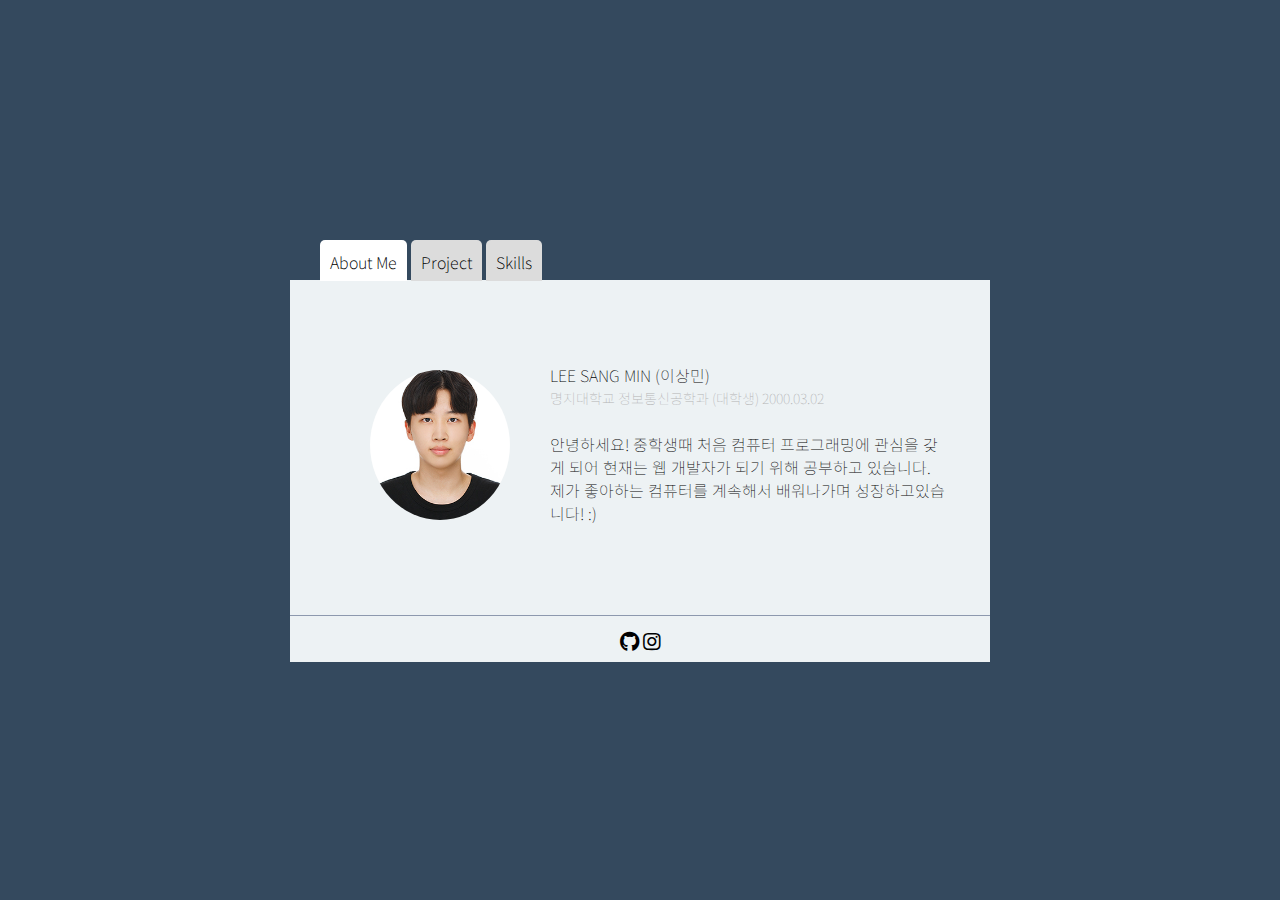
<file: index.html>
<!DOCTYPE html>
<html lang="en">
<head>
    <meta charset="UTF-8">
    <meta name="viewport" content="width=device-width, initial-scale=1.0">
    <title>Santfolio - About Me</title>
    <link rel="stylesheet" href="css/app-a.css">
    <link href="https://fonts.googleapis.com/css2?family=Noto+Sans+KR:wght@300;400;500&display=swap" rel="stylesheet">
        <link
      rel="stylesheet"
      href="https://cdnjs.cloudflare.com/ajax/libs/font-awesome/5.8.2/css/all.min.css"
    />
</head>
<body>
    <div class="panel Portfolio">
        <div class="button">
            <a class="button items about" href="index.html">About Me</a>
            <a class="button items Project" href="Project.html">Project</a>
            <a class="button items Skills" href="Skills.html">Skills</a>
        </div>

        <div class="intro">
            <img src="img/pic.jpg" alt="" class="Portfolio-img" />
            <ul class="text">
                <li>LEE SANG MIN (이상민)</li>
                <li class="gray">명지대학교 정보통신공학과 (대학생) 2000.03.02</li>
                <br>
                <li><p>안녕하세요! 중학생때 처음 컴퓨터 프로그래밍에 관심을 갖게 되어 현재는 웹 개발자가 되기 위해 공부하고 있습니다. <br>제가 좋아하는 컴퓨터를 계속해서 배워나가며 성장하고있습니다! :)</p></li>
            </ul>
        </div>

 
        <div class="SNS">
 
            <i class="fab fa-github"></i>
            <i class="fab fa-instagram"></i>
            

        </div>

        
    </div>

        

</body>
</html>
</file>
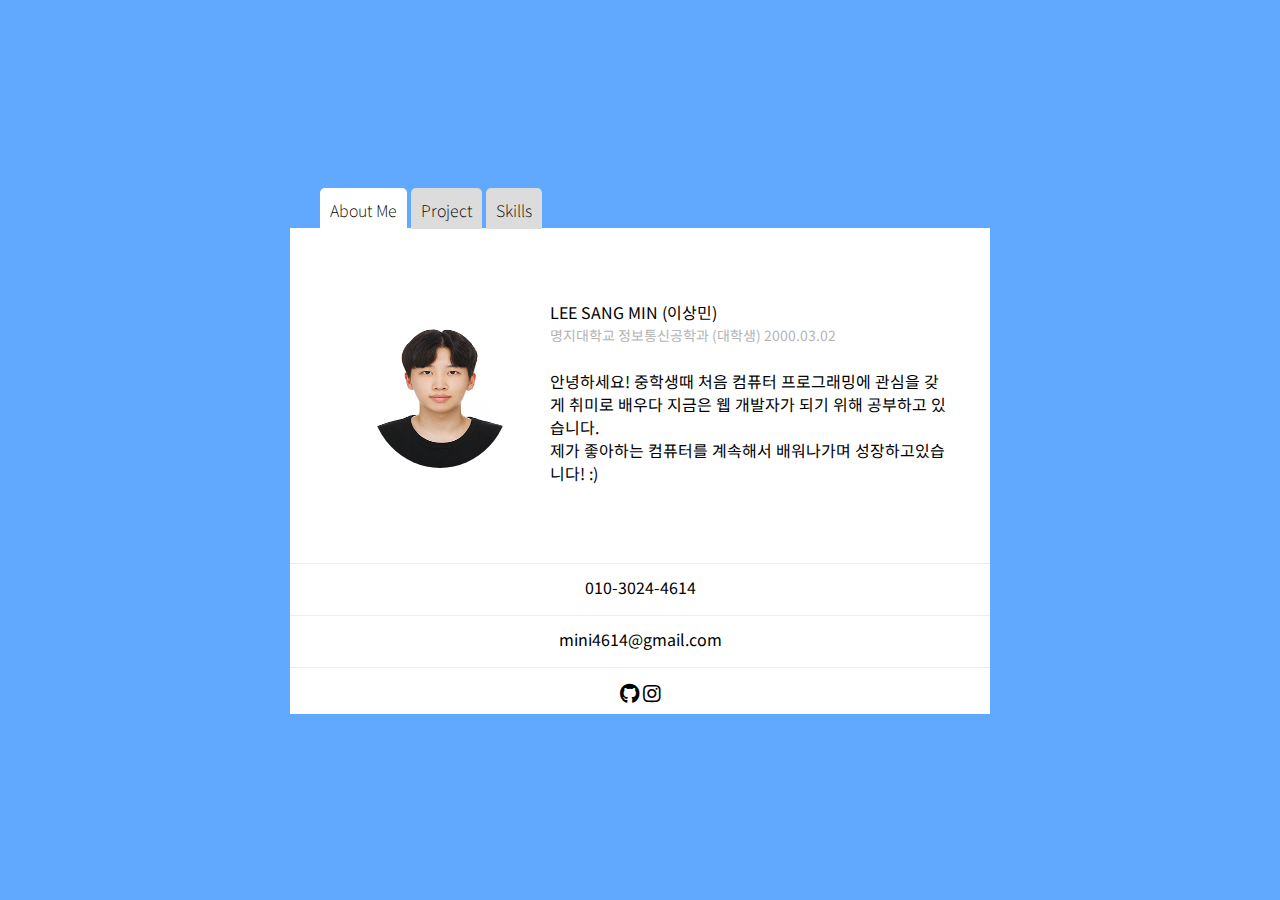
<file: About-Me.html>
<!DOCTYPE html>
<html lang="en">
<head>
    <meta charset="UTF-8">
    <meta name="viewport" content="width=device-width, initial-scale=1.0">
    <title>Santfolio - About Me</title>
    <link rel="stylesheet" href="app-a.css">
    <link href="https://fonts.googleapis.com/css2?family=Noto+Sans+KR&display=swap" rel="stylesheet">
    <link
      rel="stylesheet"
      href="https://cdnjs.cloudflare.com/ajax/libs/font-awesome/5.8.2/css/all.min.css"
    />
</head>
<body>
    <div class="panel Portfolio">
        <div class="button">
            <a class="button items about" href="index.html">About Me</a>
            <a class="button items Project" href="Project.html">Project</a>
            <a class="button items Skills" href="Skills.html">Skills</a>
        </div>

        <div class="intro">
            <img src="img/pic.jpg" alt="" class="Portfolio-img" />
            <ul class="text">
                <li>LEE SANG MIN (이상민)</li>
                <li class="gray">명지대학교 정보통신공학과 (대학생) 2000.03.02</li>
                <br>
                <li><p>안녕하세요! 중학생때 처음 컴퓨터 프로그래밍에 관심을 갖게 취미로 배우다 지금은 웹 개발자가 되기 위해 공부하고 있습니다. <br>제가 좋아하는 컴퓨터를 계속해서 배워나가며 성장하고있습니다! :)</p></li>
            </ul>
        </div>

        <div class="contact1">
            <p>010-3024-4614</p>
        </div>

        <div class="contact2">
            <p>  mini4614@gmail.com</p>
        </div>
        <div class="SNS">
 
            <i class="fab fa-github"></i>
            <i class="fab fa-instagram"></i>
            

        </div>

        
    </div>

        

</body>
</html>
</file>
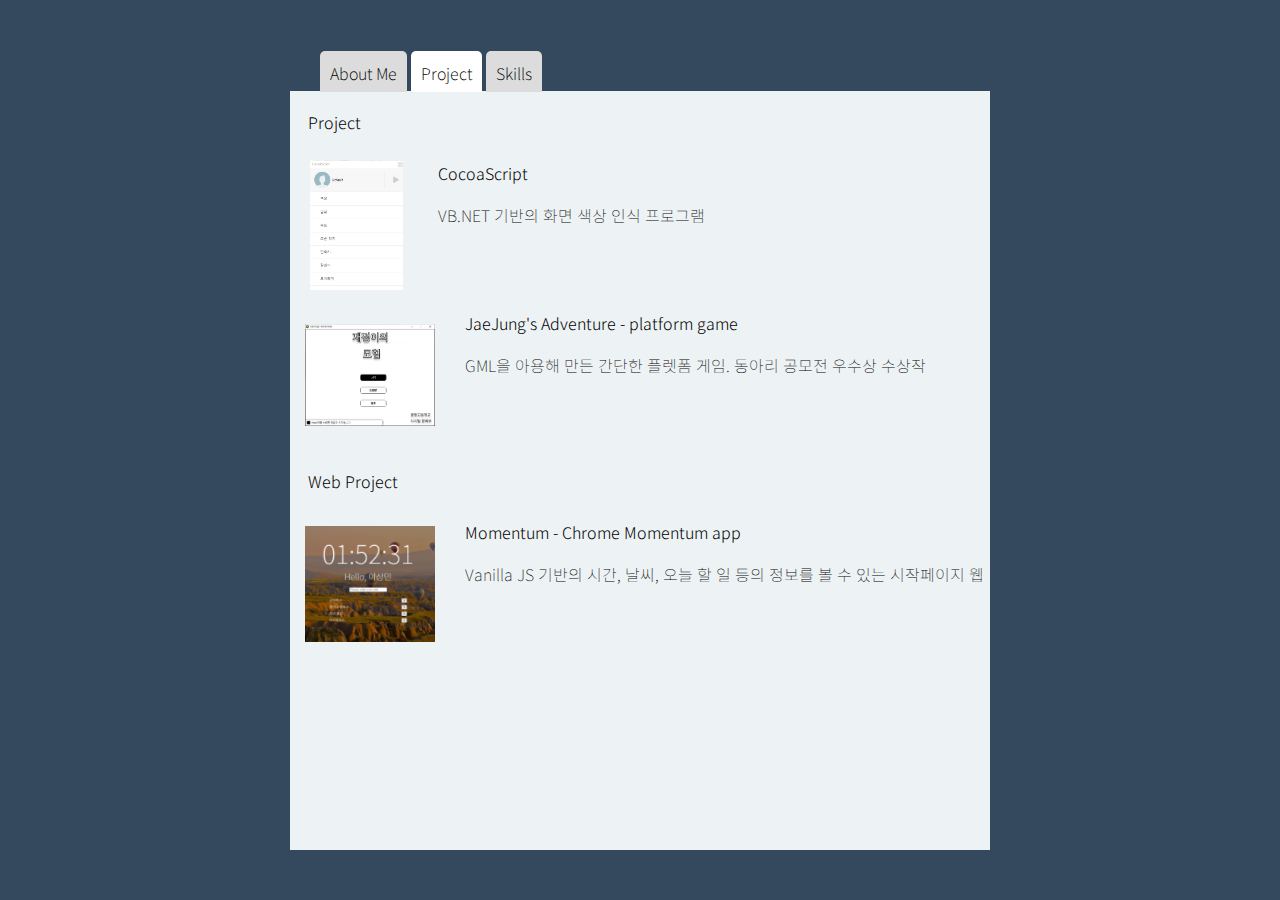
<file: Project.html>
<!DOCTYPE html>
<html lang="en">
<head>
    <meta charset="UTF-8">
    <meta name="viewport" content="width=device-width, initial-scale=1.0">
    <title>Santfolio - Project</title>
    <link rel="stylesheet" href="css/app-p.css">
    <link href="https://fonts.googleapis.com/css2?family=Noto+Sans+KR:wght@300;400;500&display=swap" rel="stylesheet">
    <link
      rel="stylesheet"
      href="https://cdnjs.cloudflare.com/ajax/libs/font-awesome/5.8.2/css/all.min.css"
    />
</head>
<body>

    
    <div class="panel Portfolio js-panel">
        <div class="button">
            <a class="button items about" href="index.html">About Me</a>
            <a class="button items Project" href="Project.html">Project</a>
            <a class="button items Skills" href="Skills.html">Skills</a>
        </div>

        <div class="projects">
            <h1  class="proname">Project</h1>
                <ul class="Plist">

                    <li class="article js-article3" >
                        <img class="artiimg" src="img/cocoa.PNG" alt="">
                        <div class="text">
                            <span class="title">CocoaScript</span>
                            <span class="intex"> <br> VB.NET 기반의 화면 색상 인식 프로그램 </span>
                        </div>
                    </li>

                    <li class="article js-article2" >
                        <img class="artiimg" src="img/1.PNG" alt="">
                        <div class="text">
                            <span class="title">JaeJung's Adventure - platform game</span>
                            <span class="intex"> <br> GML을 아용해 만든 간단한 플렛폼 게임. 동아리 공모전 우수상 수상작 </span>
                        </div>
                    </li>
                </ul>
                <h1  class="proname">Web Project</h1>
                <ul class="Plist">

                    <li class="article js-article" >
                        <img class="artiimg" src="img/pro1.PNG" alt="">
                        <div class="text">
                            <span class="title">Momentum - Chrome Momentum app</span>
                            <span class="intex"> <br> Vanilla JS 기반의 시간, 날씨, 오늘 할 일 등의 정보를 볼 수 있는 시작페이지 웹 </span>
                        </div>
                    </li>
                    
                   
                </ul>

        </div>


        </div>
        <div class="tab js-tab">

            <div class="tabs ttitle">
                <div class="subtitle">Momentum - Chrome Momentum app</div>
                <div class="close js-close">X</div>
            </div>
            <img class="tabs timg" src="img/img.png" alt="">     
            <div class="tabs ttext">순수 Vanilla JS 만을 이용하여 Chrome app인 Momentum 앱의 기능들을 구현한 웹 페이지 입니다. ToDoList, Clock, Weather 정보를 실시간으로 불러오고 저장하는 기능을 구현했습니다.</div>
            <div class="tabs tag">
                <a class = "gitbtn"  href="https://github.com/mini4614/Momentum" target="blank">github</a>
                <a class="sitebtn" href="https://mini4614.github.io/Momentum/" target="blank">Site</a>
            </div>


        </div>

        <div class="tab js-tab2">
            <div class="tabs ttitle">
                <div class="subtitle">JaeJung's Adventure - platform game </div>
                <div class="close js-close2">X</div>
            </div>
            <img class="tabs timg" src="img/1.PNG" alt="">     
            <div class="tabs ttext">디지털 문화반 동아리에서 기획부, 디자인부, 개발부로 나누어 만들었으며 저는 개발부에서 부기장을 맡아 부원들과 함께 GML를 이용해 간단한 플렛폼형식의 게임을 만들어 교내 동아리 공모전에서 우수상을 수여 받았습니다.</div>
            <div class="tabs tag">
                <a class = "gitbtn">github</a>
                <!-- <a class="sitebtn">Site</a> -->
            </div>

        </div>

        <div class="tab js-tab3">
            <div class="tabs ttitle">
                <div class="subtitle">CocoaScript </div>
                <div class="close js-close3">X</div>
            </div>
            <img class="tabs timg" src="img/cocoa3.png" alt="">       
            <div class="tabs ttext"> 중-고등학생 때 제작한 VB.NET 기반의 프로그램 으로, 지정된 범위 속 화면에 출력되는 Pixel값을 읽어 설정한 색상값과 같은 색상이 나오면 반응하는 프로그램 입니다.</div>
            <div class="tabs tag">
                <a class = "gitbtn"  href="https://github.com/mini4614/Cocoa_Script" target="blank">github</a>
                <!-- <a class="sitebtn">Site</a> -->
            </div>

        </div>


    <script src="JS/tab.js"></script>
   
</body>
</html>
</file>
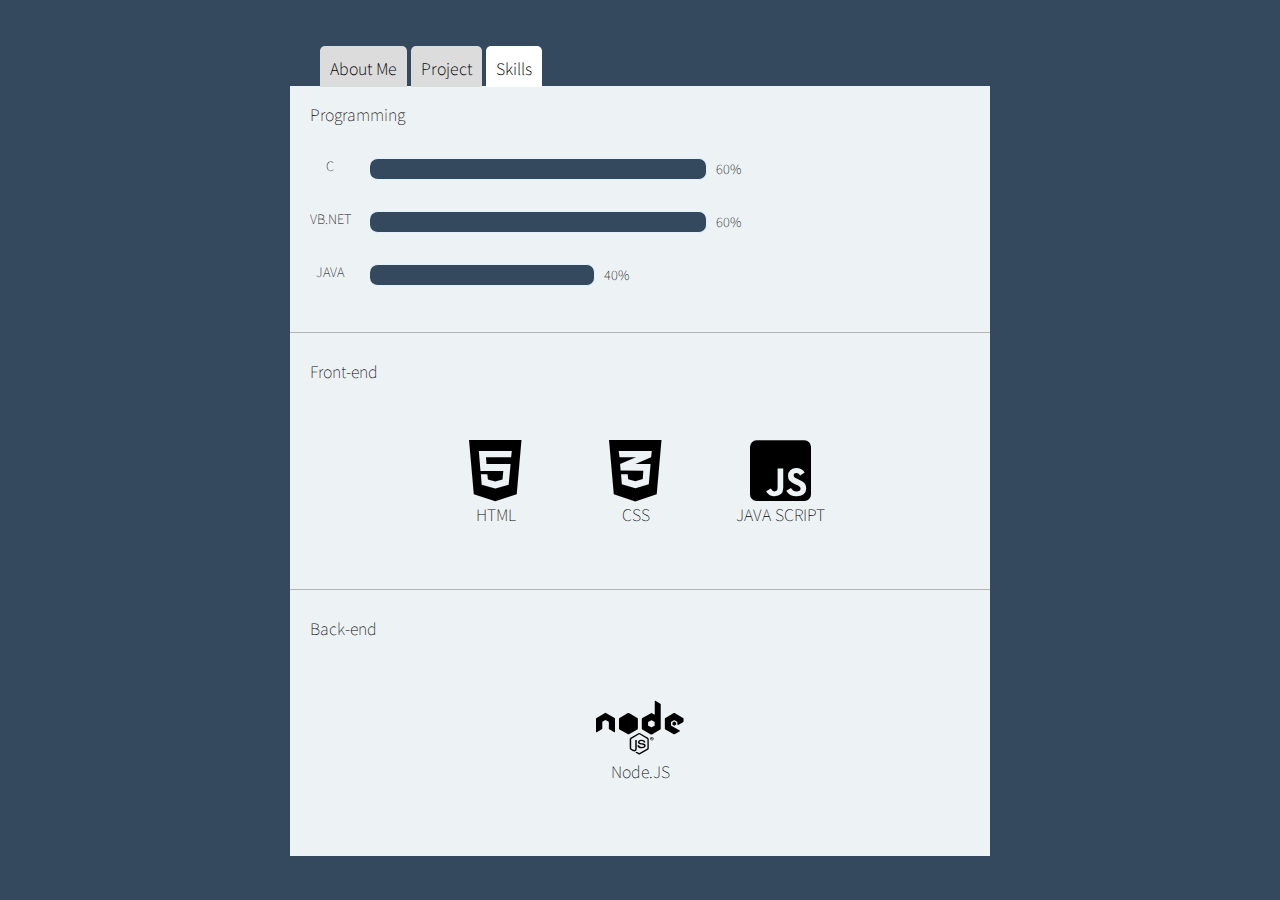
<file: Skills.html>
<!DOCTYPE html>
<html lang="en">
<head>
    <meta charset="UTF-8">
    <meta name="viewport" content="width=device-width, initial-scale=1.0">
    <title>Santfolio - Skills</title>
    <link rel="stylesheet" href="css/app-s.css">
    <link href="https://fonts.googleapis.com/css2?family=Noto+Sans+KR:wght@300;400;500&display=swap" rel="stylesheet">
    <link
      rel="stylesheet"
      href="https://cdnjs.cloudflare.com/ajax/libs/font-awesome/5.8.2/css/all.min.css"
    />
</head>
<body>
    
    <div class="panel Portfolio">
        <!-- <input type="checkbox" class="chk" value="yyy" > -->
        <div class="button">
            <a class="button items about" href="index.html">About Me</a>
            <a class="button items Project" href="Project.html">Project</a>
            <a class="button items Skills" href="Skills.html">Skills</a>
        </div>
      
        
        <div class="pro Programming-Languege">
            <h2>Programming</h2>
            <div class="Languege-list">

<!--               
                    <div>a</div>
                        <div class="barli"> 
                            <div class="bar1">
                                <div class="bar2"> </div>
                            </div>
                        </div> -->

                <div class="h_graph">
                    <ul>
                        <li><span class="g_term">C</span><span class="g_bar cbar" ><span>60%</span></span></li>    
                        <li><span class="g_term">VB.NET</span><span class="g_bar vbbar" ><span>60%</span></span></li>
                        <li><span class="g_term">JAVA</span><span class="g_bar javabar" ><span>40%</span></span></li>
                       </ul>
                </div>
            </div>
        </div>

        <div class="pro Front-end-Languege">
            <h2>Front-end</h2>
            <div class="Languege-list">
                <div class="lan html">
                    <i class="fab fa-html5"></i>
                    <p>HTML</p>
                </div>
                <div class="lan css">
                    <i class="fab fa-css3-alt"></i>
                    <p>CSS</p>
                </div>
                <div class="lan java-Script">
                    <i class="fab fa-js-square"></i>
                    <p>JAVA SCRIPT</p>
                </div>
            </div>
        </div>
        <div class="pro Back-end-Languege">
            <h2>Back-end</h2>
            <div class="Languege-list">
                <div class="lan node">
                    <i class="fab fa-node"></i>
                    <p>Node.JS</p>
                </div>
            </div>
        </div>



        
    </div>

        

</body>
</html>
</file>
<file: css/app-a.css>
html, body, div, span, applet, object, iframe,
h1, h2, h3, h4, h5, h6, p, blockquote, pre,
a, abbr, acronym, address, big, cite, code,
del, dfn, em, img, ins, kbd, q, s, samp,
small, strike, strong, sub, sup, tt, var,
b, u, i, center,
dl, dt, dd, ol, ul, li,
fieldset, form, label, legend,
table, caption, tbody, tfoot, thead, tr, th, td,
article, aside, canvas, details, embed, 
figure, figcaption, footer, header, hgroup, 
menu, nav, output, ruby, section, summary,
time, mark, audio, video {
	margin: 0;
	padding: 0;
	border: 0;
	font-size: 100%;
	font: inherit;
    vertical-align: baseline;
    
}
/* HTML5 display-role reset for older browsers */
article, aside, details, figcaption, figure, 
footer, header, hgroup, menu, nav, section {
	display: block;
}
body {
	line-height: 1;
}
ol, ul {
	list-style: none;
}
blockquote, q {
	quotes: none;
}
blockquote:before, blockquote:after,
q:before, q:after {
	content: '';
	content: none;
}
table {
	border-collapse: collapse;
	border-spacing: 0;
}

body {
    background-color:#34495e;
    display: flex;
    justify-content: center;
    align-items: center;
    min-height: 100vh;
    font-family: 'Noto Sans KR', sans-serif;
    
}

.panel {
    background-color: #edf2f4;
    /* border-radius: 10px; */
    width: 100%;
    max-width: 700px;
    display: flex;
    flex-direction: column;
    justify-content: space-between;
    align-items: center;
    
   
    min-height: 400px;
}



.Portfolio-img{
    border-radius: 50%;
    max-width: 150px;
    max-height: 150px;
    flex-grow: 1;
    margin-left: 80px;
    object-fit: cover;
    
}
.text {
    flex-grow: 3;
    text-align: left;
    margin-left: 40px;
    margin-right: 40px;
    max-width: 400px; 
 
}

.text:last-child{
    line-height: 23px;
}

.gray{
    color: #B4B4B4;
    font-size: 14px;
}

.contact1, .contact2,.SNS,.button,.intro {
    border-top: 1px solid #8d99ae;
    text-align: center;
    width: 100%;
    height: 100%;
    margin: 10px 0px 0px;
    padding: 15px 0 10px;
    font-weight: 100;
}

.contact1, .contact2,.SNS{
    max-height: 100px;
}


.intro {
    display: flex;
    align-items: center;
    justify-content: space-around;
    border-top-left-radius: 5px;
    border-top-right-radius: 5px;
    border-top: none;
    margin-top: 0px;
    margin:0px 30px 0px 30px;
    min-height: 300px;
    /* border-top: black solid 1px; */
 
}



.button{
    background-color:  #34495e;
    border-top: none;
    margin: 0;
    text-align: left;
 
    
}

.items:first-child  {
margin-left: 30px;
}

.items  {
    color:black;
    text-decoration: none;
    border-top-left-radius: 5px;
    border-top-right-radius: 5px;
    padding: 10px;
    padding-bottom: 7px;
    }
.about {
    font-weight: 200;
    background-color: white;
}

.Project{
    font-weight: 200;
    background-color: #DCDCDC;
}
.Skills {
    font-weight: 200;
    background-color: #DCDCDC;
}
.SNS {
    font-size: 20px;
}

@media(max-width:600px) {
    .intro {
        flex-direction: column;
        align-items:center ;
    }

    
.Portfolio-img{

    width: 150px;
    height: 150px;
    flex-grow: 1;
    margin-left: 0px;
    margin-bottom: 30px;
    
}
}
</file>
<file: app-a.css>
html, body, div, span, applet, object, iframe,
h1, h2, h3, h4, h5, h6, p, blockquote, pre,
a, abbr, acronym, address, big, cite, code,
del, dfn, em, img, ins, kbd, q, s, samp,
small, strike, strong, sub, sup, tt, var,
b, u, i, center,
dl, dt, dd, ol, ul, li,
fieldset, form, label, legend,
table, caption, tbody, tfoot, thead, tr, th, td,
article, aside, canvas, details, embed, 
figure, figcaption, footer, header, hgroup, 
menu, nav, output, ruby, section, summary,
time, mark, audio, video {
	margin: 0;
	padding: 0;
	border: 0;
	font-size: 100%;
	font: inherit;
    vertical-align: baseline;
    
}
/* HTML5 display-role reset for older browsers */
article, aside, details, figcaption, figure, 
footer, header, hgroup, menu, nav, section {
	display: block;
}
body {
	line-height: 1;
}
ol, ul {
	list-style: none;
}
blockquote, q {
	quotes: none;
}
blockquote:before, blockquote:after,
q:before, q:after {
	content: '';
	content: none;
}
table {
	border-collapse: collapse;
	border-spacing: 0;
}

body {
    background-color: #60a9ff;
    display: flex;
    justify-content: center;
    align-items: center;
    min-height: 100vh;
    font-family: 'Noto Sans KR', sans-serif;
    
}

.panel {
    background-color: white;
    /* border-radius: 10px; */
    width: 100%;
    max-width: 700px;
    display: flex;
    flex-direction: column;
    justify-content: space-between;
    align-items: center;
    
   
    min-height: 400px;
}



.Portfolio-img{
    border-radius: 50%;
    max-width: 150px;
    max-height: 150px;
    flex-grow: 1;
    margin-left: 80px;
    
}
.text {
    flex-grow: 3;
    text-align: left;
    margin-left: 40px;
    margin-right: 40px;
    max-width: 400px; 
 
}

.text:last-child{
    line-height: 23px;
}

.gray{
    color: #B4B4B4;
    font-size: 14px;
}

.contact1, .contact2,.SNS,.button,.intro {
    border-top: 1px solid #e1f1ff;
    text-align: center;
    width: 100%;
    height: 100%;
    margin: 10px 0px 0px;
    padding: 15px 0 10px;
}

.contact1, .contact2,.SNS{
    max-height: 100px;
}
.intro {
    display: flex;
    align-items: center;
    justify-content: space-around;
    border-top-left-radius: 5px;
    border-top-right-radius: 5px;
    border-top: none;
    margin-top: 0px;
    margin:0px 30px 0px 30px;
    min-height: 300px;
 
}
.button{
    background-color:  #60a9ff;
    border-top: none;
    margin: 0;
    text-align: left;
 
    
}

.items:first-child  {
margin-left: 30px;
}

.items  {
    color:black;
    text-decoration: none;
    border-top-left-radius: 5px;
    border-top-right-radius: 5px;
    padding: 10px;
    padding-bottom: 7px;
    }
.about {
    font-weight: 200;
    background-color: white;
}

.Project{
    font-weight: 200;
    background-color: #DCDCDC;
}
.Skills {
    font-weight: 200;
    background-color: #DCDCDC;
}
.SNS {
    font-size: 20px;
}

@media(max-width:600px) {
    .intro {
        flex-direction: column;
        align-items:center ;
    }

    
.Portfolio-img{

    width: 150px;
    height: 150px;
    flex-grow: 1;
    margin-left: 0px;
    margin-bottom: 30px;
    
}
}
</file>
<file: css/app-p.css>
html, body, div, span, applet, object, iframe,
h1, h2, h3, h4, h5, h6, p, blockquote, pre,
a, abbr, acronym, address, big, cite, code,
del, dfn, em, img, ins, kbd, q, s, samp,
small, strike, strong, sub, sup, tt, var,
b, u, i, center,
dl, dt, dd, ol, ul, li,
fieldset, form, label, legend,
table, caption, tbody, tfoot, thead, tr, th, td,
article, aside, canvas, details, embed, 
figure, figcaption, footer, header, hgroup, 
menu, nav, output, ruby, section, summary,
time, mark, audio, video {
	margin: 0;
	padding: 0;
	border: 0;
	font-size: 100%;
	font: inherit;
    vertical-align: baseline;
    
}
/* HTML5 display-role reset for older browsers */
article, aside, details, figcaption, figure, 
footer, header, hgroup, menu, nav, section {
	display: block;
}
body {
	line-height: 1;
}
ol, ul {
	list-style: none;
}
blockquote, q {
	quotes: none;
}
blockquote:before, blockquote:after,
q:before, q:after {
	content: '';
	content: none;
}
table {
	border-collapse: collapse;
	border-spacing: 0;
}

body {
    
    background-color: #34495e;
    display: flex;
    justify-content: center;
    align-items: center;
    min-height: 100vh;
    font-family: 'Noto Sans KR', sans-serif;
    
}

.panel {
    background-color: #edf2f4;
    /* border-radius: 10px; */
    width: 100%;
    margin:30px 0;
    max-width: 700px;
    display: flex;
    flex-direction: column;
    justify-content: flex-start;
    align-items: center;
    position: relative;
   z-index: 0;
    min-height: 800px;

}



.button{
    width: 100%;
    height: 100%;
    background-color:#34495e;
    border-top: none;
    margin: 0;
    text-align: left;
    padding: 15px 0 10px;
    
}

.items:first-child  {
margin-left: 30px;
}

.items  {
    color:black;
    text-decoration: none;
    border-top-left-radius: 5px;
    border-top-right-radius: 5px;
    padding: 10px;
    padding-bottom: 7px;
    }
.about {
    font-weight: 200;
    background-color: #DCDCDC;
}

.Project{
    font-weight: 200;
    background-color: white;
  
}
.Skills {
    font-weight: 200;
    background-color: #DCDCDC;
}

.projects {
    width: 100%;
    z-index: 10;
}

.Plist li{
    display: flex;
    flex-direction: row;
    width: 100%;
    justify-content: space-between;
    align-content: flex-start;
}
.text{
    display: flex;
    flex-direction: column;
    width: 100%;
    margin-left: 30px;
    

}

.text span {
    margin: 5px 5px 5px 0;
}

.title, .proname {
    font-weight: 300;
}

.artiimg{
    width: 130px;
    height: 130px;
    object-fit: contain;
    margin-left: 15px;
}

.article{
    margin: 0;
    padding-top: 10px ;
    padding-bottom: 10px;
    position: initial;
    /* border-bottom: 1px solid #B3B3B3; */
    z-index: 0;
 
}

.proname{
    margin-top: 10px;
    padding: 13px 20px 20px 18px;
    /* background-color: #ecf0f1; */
    /* border-bottom: 1px solid #B3B3B3; */
    
}

.article:hover{
    background-color: #FAFAFA;
    filter:brightness(90%);
    cursor:pointer;
    position: relative;
    z-index: 0;
}

.intex {
    font-weight: 100;

}




.tab {
    position: absolute;
    background-color: white;
    border : 1px solid #8d99ae;
    border-radius: 10px;
    max-width: 750px;
    max-height: 600px;
    height: 99%;
    width: 99%;
    z-index: 3;
    display: flex;
    flex-direction: column;
    justify-content: space-evenly;
    align-content: center;
    font-weight: 100;
    display: none;
    animation: fadeIn 0.3s linear;
}

.showp {
    filter:blur(2px);
}

.showt {
    display: flex;
}


.tab:nth-child(n) {
    height: 99%;
    width: 99%;
    background-color: 1px solid black;
}

.panel{
    
}

.tab .timg {
    object-fit: scale-down;
    width: 60%;
    align-self: center;
}

.tab div{
    text-align: center;
}

.ttitle {
    display: flex;
    justify-content: space-between;
    flex-grow: 1;
    align-items: center;
    height: 0px;


}


.tag {
    display: flex;
    justify-content: center;
    flex-grow: 1;
    align-items:center;
    height: 0px;
}

.subtitle {
    text-align: left;
    flex-grow: 2;
    padding-right: 300px;
    margin-left: 10px;
}

.close {
    flex-grow: 1;
    cursor:pointer;
}

.gitbtn , .sitebtn {
    border : 1px solid #8d99ae;
    padding: 10px 20px 15px 20px;
    margin: 0 15px;
    width: 70px;
    height: 10px;
    border-radius: 8px;
    color: white;
    background-color: #34495e;
    font-weight: 100;
    
    text-decoration: none;
    
}

.gitbtn:hover , .sitebtn:hover{

    cursor:pointer;
    
}

.timg {
    flex-grow: 2;
    max-height: 50%;
}

.ttext {
    width: 75%;
    align-self: center;
  margin-top: 30px;
    flex-grow: 2;
    line-height: 30px;
}

/* 
.tabs{
    border: black solid 1px;
} */

.num {
    display: none;
}


@keyframes fadeIn{
    from {
        opacity: 0.3;
    }
    to {
        opacity: 1;
    }
}

@media(max-width:600px) {


    

}
</file>
<file: css/app-s.css>
html, body, div, span, applet, object, iframe,
h1, h2, h3, h4, h5, h6, p, blockquote, pre,
a, abbr, acronym, address, big, cite, code,
del, dfn, em, img, ins, kbd, q, s, samp,
small, strike, strong, sub, sup, tt, var,
b, u, i, center,
dl, dt, dd, ol, ul, li,
fieldset, form, label, legend,
table, caption, tbody, tfoot, thead, tr, th, td,
article, aside, canvas, details, embed, 
figure, figcaption, footer, header, hgroup, 
menu, nav, output, ruby, section, summary,
time, mark, audio, video {
	margin: 0;
	padding: 0;
	border: 0;
	font-size: 100%;
	font: inherit;
    vertical-align: baseline;
    
}
/* HTML5 display-role reset for older browsers */
article, aside, details, figcaption, figure, 
footer, header, hgroup, menu, nav, section {
	display: block;
}
body {
	line-height: 1;
}
ol, ul {
	list-style: none;
}
blockquote, q {
	quotes: none;
}
blockquote:before, blockquote:after,
q:before, q:after {
	content: '';
	content: none;
}
table {
	border-collapse: collapse;
	border-spacing: 0;
}

body {
    background-color: #34495e;
    display: flex;
    justify-content: center;
    align-items: center;
    min-height: 100vh;
    font-family: 'Noto Sans KR', sans-serif;
    font-weight: 100;
    
}

.panel {
    background-color: #edf2f4;
    /* border-radius: 10px; */
    width: 100%;
    max-width: 700px;
    display: flex;
    flex-direction: column;
    justify-content: space-between;
    align-items: center;
    min-height: 400px;
}

.pro{
    border-bottom: 1px solid #B4B4B4;
    width: 100%;
    margin: 10px 0px 10px;
    padding: 10px 0 10px 0;
}

.pro:last-child {
    border-bottom: none;
}



.button{
    border-top: 1px solid #e1f1ff;
    text-align: center;
    height: 100%;
    width: 100%;
    background-color:  #34495e;
    border-top: none;
    margin: 0;
    text-align: left;

    padding: 15px 0 10px;
    
}



.items:first-child  {
margin-left: 30px;
}



.items  {
    color:black;
    text-decoration: none;

    border-top-left-radius: 5px;
    border-top-right-radius: 5px;
    padding: 10px;
    padding-bottom: 7px;
    }

    
.about {
    font-weight: 200;
    background-color: #DCDCDC;
}

.Project{
    font-weight: 200;
    background-color: #DCDCDC;
}
.Skills {
    font-weight: 200;
    background-color: white;
}


.Languege-list{
    display: flex;
    width: 100%;
    justify-content: center;
    align-items: center;
    min-height: 200px;
    
}

.lan {
    text-align: center;
    margin: 50px 30px 50px 30px;
    min-width: 80px;
    
}

.fas, .fab{
    font-size: 70px;
}

h2 {
    margin-left: 20px;
}

@media(max-width:600px) {
    .intro {
        flex-direction: column;
        align-items:center ;
    }

    
.Portfolio-img{

    max-width: 150px;
    max-height: 150px;
    flex-grow: 1;
    margin-left: 0px;
    margin-bottom: 30px;
    
}
}

.h_graph{
    width: 100%;
    margin: 0 20px 0 20px;
    
}

.g_bar{
    width: 6%;
    transition: width 1s 2s;
}
 .cbar{
        width: 60%;
    }
    
  .vbbar{
        width: 60%;
    }
 .javabar{
        width: 40%;
    }

.h_graph ul{
    margin:0 50px 0 50px;
    padding:1px 0 0 0;
    border:1px solid #B4B4B4;
    border-top:0;
    border-right:0;
    font-size:11px;

    list-style:none
}
.h_graph ul{
    margin:0 50px 0 50px;
    padding:1px 0 0 0;
    border:1px solid #B4B4B4;
    border:0;
    border-right:0;
    font-size:13px;

    list-style:none
}
  .h_graph li{
    position:relative;
    margin:10px 0;
    vertical-align:top;
    white-space:nowrap
}
  .h_graph .g_term{
      position:absolute;
      top:0;
      left:-50px;
      width:40px;
      line-height:35px;
      text-align:center
    }
  .h_graph .g_bar{
      display:inline-block;
      position:relative;
      height:20px;
      border:1px solid #e1f1ff;
      border-left:0;
      background:#34495e;
      border-radius: 8px;
      margin: 10px 10px 10px 10px;
    }
  .h_graph .g_bar span{
      position:absolute;
      top:0;
      right:-50px;
      width:40px;
      line-height:20px
  }
</file>
